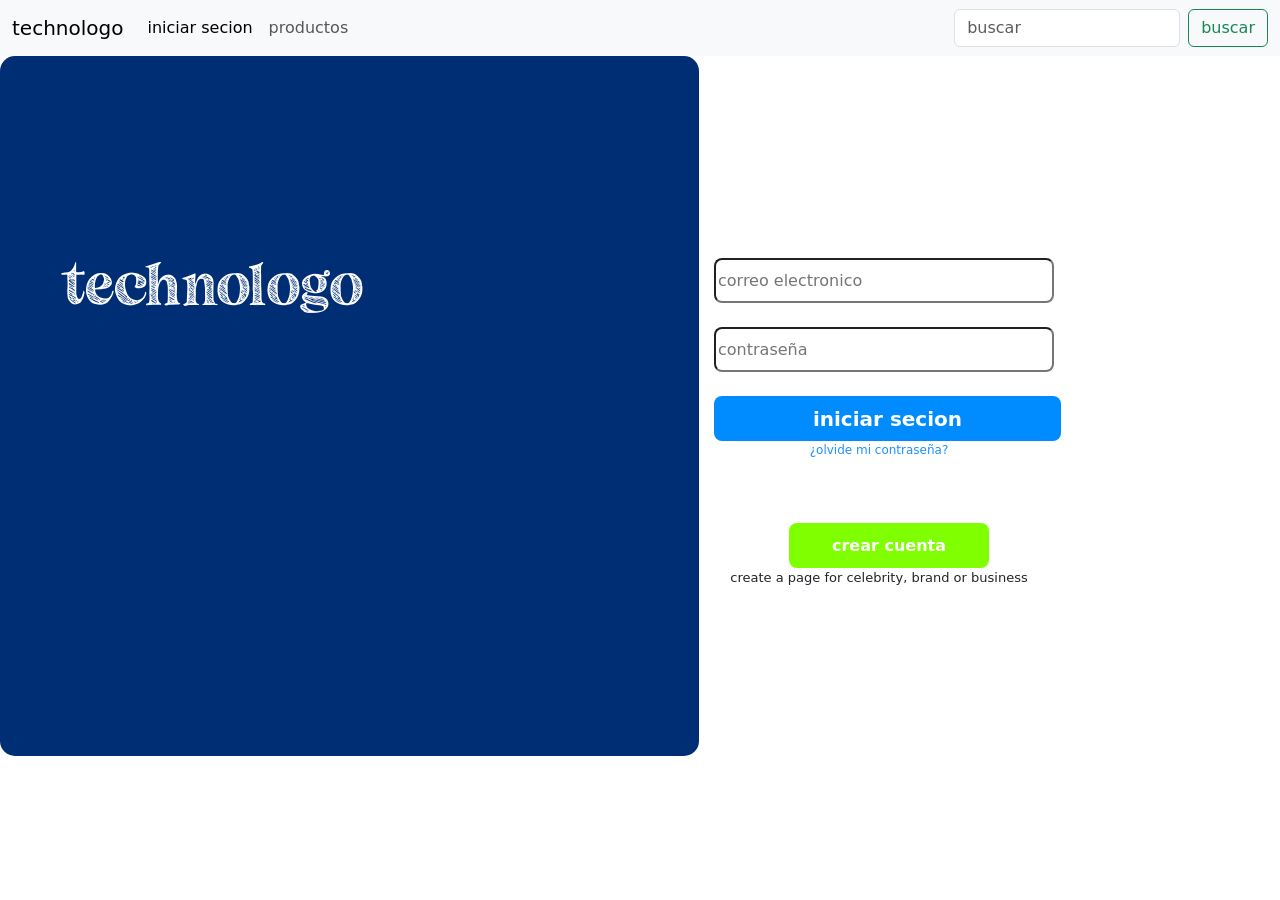
<file: con .html>
<!DOCTYPE html>
<html lang="en">

<head>
  <meta charset="UTF-8">
  <meta name="viewport" content="width=device-width, initial-scale=1.0">
  <title>Document</title>
  <link rel="stylesheet" href="total.css">
  <link href="https://cdn.jsdelivr.net/npm/bootstrap@5.3.3/dist/css/bootstrap.min.css" rel="stylesheet">
</head>

<body>


  <nav class="navbar navbar-expand-lg navbar-light bg-light">
    <div class="container-fluid">
      <a class="navbar-brand" href="inicio.html">technologo</a>
      <button class="navbar-toggler" type="button" data-bs-toggle="collapse" data-bs-target="#navbarSupportedContent"
        aria-controls="navbarSupportedContent" aria-expanded="false" aria-label="Toggle navigation">
        <span class="navbar-toggler-icon"></span>
      </button>
      <div class="collapse navbar-collapse" id="navbarSupportedContent">
        <ul class="navbar-nav me-auto mb-2 mb-lg-0">
          <li class="nav-item">
            <a class="nav-link active" aria-current="page" href="con .html">iniciar secion</a>
          </li>
          <li class="nav-item">
            <a class="nav-link" href="con1.html">productos</a>
          </li>

        </ul>
        <form class="d-flex">
          <input class="form-control me-2" type="Search" placeholder="buscar" aria-label="Search">
          <button class="btn btn-outline-success" type="submit">buscar</button>
        </form>
      </div>
    </div>
  </nav>


  <div class="part333">
    <p class="q1">technologo</p>
  </div>

  <div class="login">
    <form>
      <input type="email" name=" correo" id="" class="usuario" placeholder="correo electronico"><br>
      <br>
      <input type="password" name="password" id="" class="clave" placeholder="contraseña"><br><br>
      <input type="submit" value="iniciar secion" class="log">
      <p class="tex1">¿olvide mi contraseña?</p>
      <br><br>
      <input type="submit" value="crear cuenta" class="crear">
      <p class="tex2">create a page for celebrity, brand or business</p>

    </form>

  </div>
</body>
</file>
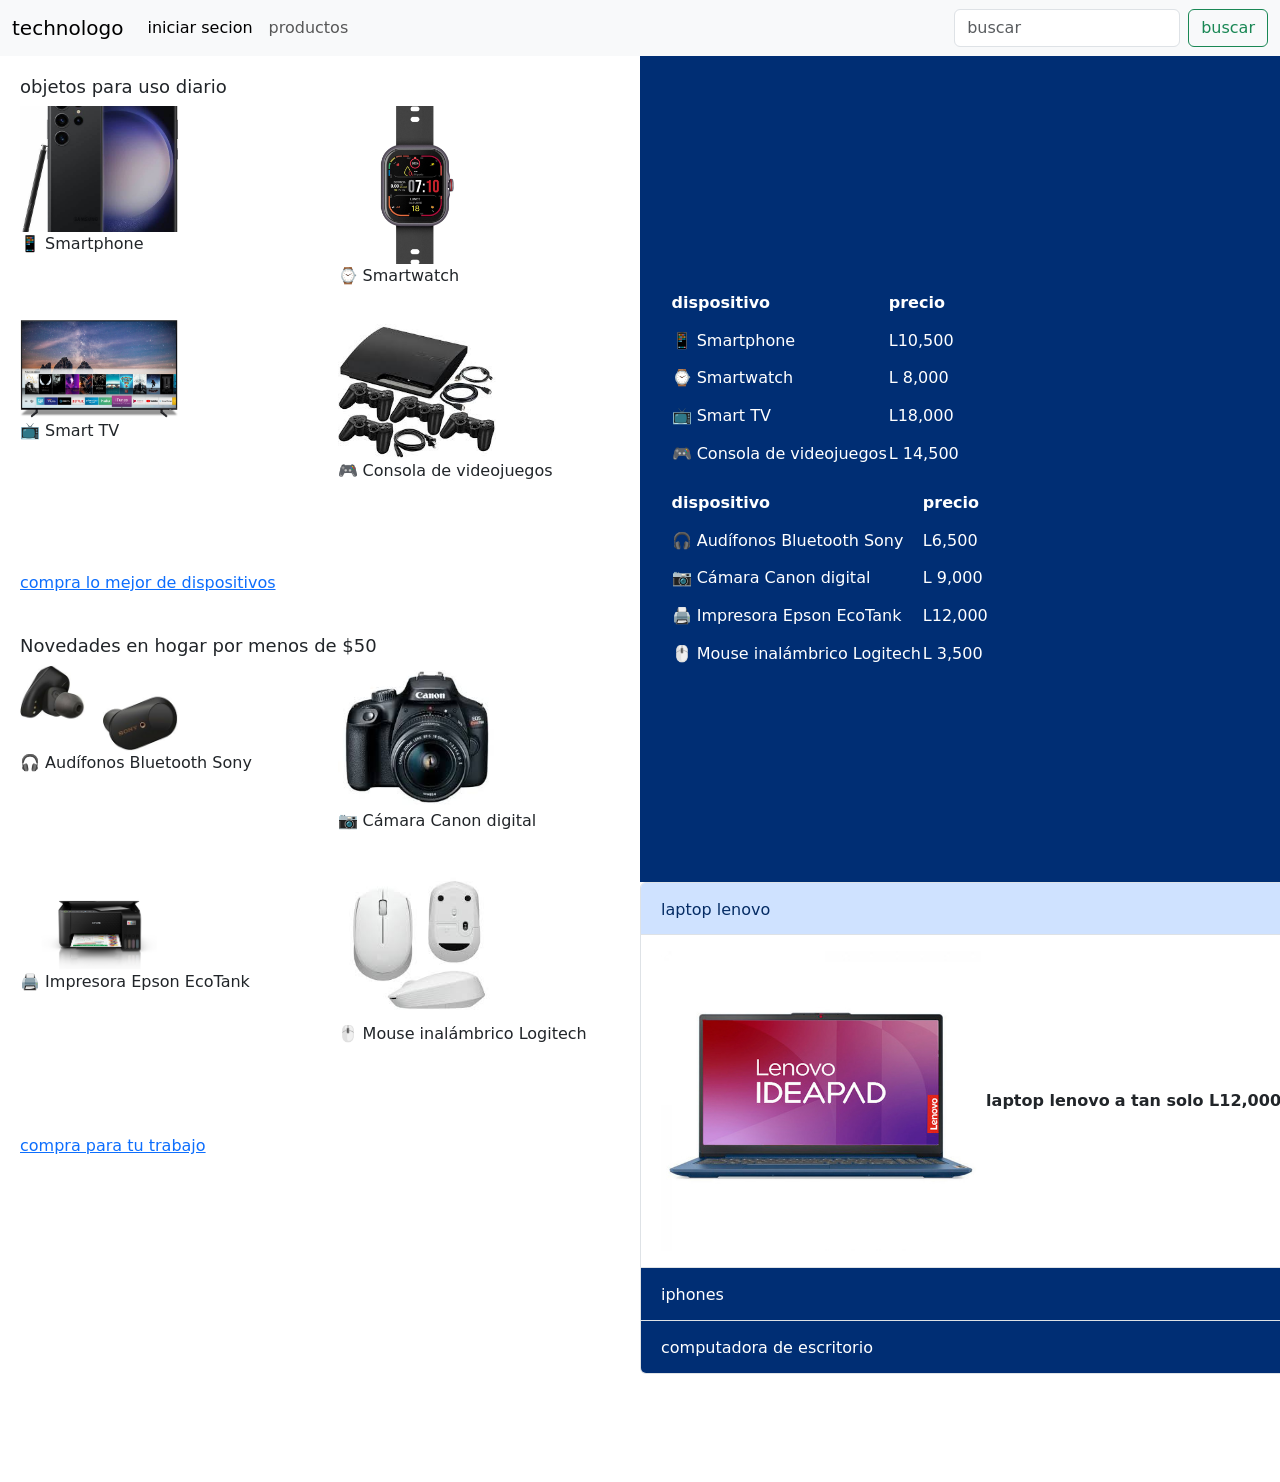
<file: con1.html>
<!DOCTYPE html>
<html lang="en">

<head>
    <meta charset="UTF-8">
    <meta name="viewport" content="width=device-width, initial-scale=1.0">
    <title>Document</title>
    <link rel="stylesheet" href="total.css">
    <link href="https://cdn.jsdelivr.net/npm/bootstrap@5.3.3/dist/css/bootstrap.min.css" rel="stylesheet">
</head>

<body>


    <nav class="navbar navbar-expand-lg navbar-light bg-light">
        <div class="container-fluid">
            <a class="navbar-brand" href="inicio.html">technologo</a>
            <button class="navbar-toggler" type="button" data-bs-toggle="collapse"
                data-bs-target="#navbarSupportedContent" aria-controls="navbarSupportedContent" aria-expanded="false"
                aria-label="Toggle navigation">
                <span class="navbar-toggler-icon"></span>
            </button>
            <div class="collapse navbar-collapse" id="navbarSupportedContent">
                <ul class="navbar-nav me-auto mb-2 mb-lg-0">
                    <li class="nav-item">
                        <a class="nav-link active" aria-current="page" href="con .html">iniciar secion</a>
                    </li>
                    <li class="nav-item">
                        <a class="nav-link" href="con1.html">productos</a>
                    </li>

                </ul>
                <form class="d-flex">
                    <input class="form-control me-2" type="Search" placeholder="buscar" aria-label="Search">
                    <button class="btn btn-outline-success" type="submit">buscar</button>
                </form>
            </div>
        </div>
    </nav>

    <div class="caja4">
        <h2>objetos para uso diario</h2>
        <div class="regalo">
            <div>
                <img src="img/7.jpg" alt="">
                <p>📱 Smartphone</p>
            </div>

            <div>
                <img src="img/8.jpg" alt="">
                <p>⌚ Smartwatch</p>
            </div>

            <div>
                <img src="img/9.jpg" alt="">
                <p>📺 Smart TV</p>
            </div>

            <div>
                <img src="img/10.jpg" alt="">
                <p>🎮 Consola de videojuegos</p>
            </div>

        </div><br><br><br>
        <a
            href="https://www.amazon.com/s?k=gaming&language=es&_encoding=UTF8&content-id=amzn1.sym.edf433e2-b6d4-408e-986d-75239a5ced10&pd_rd_r=03422ea0-3ab8-4af5-ad55-a0578070ce38&pd_rd_w=6S00Z&pd_rd_wg=YzTvH&pf_rd_p=edf433e2-b6d4-408e-986d-75239a5ced10&pf_rd_r=Y6J68Q894EBFEVGPYS9Y&ref=pd_hp_d_atf_unk">compra
            lo mejor de dispositivos</a>

    </div>


    <div class="caja3">
        <h2>Novedades en hogar por menos de $50</h2>
        <div class="regalo">
            <div>
                <img src="img/3.jpg" alt="">
                <p>🎧 Audífonos Bluetooth Sony</p>
            </div>

            <div>
                <img src="img/4.jpg" alt="">
                <p>📷 Cámara Canon digital</p>
            </div>

            <div>
                <img src="img/5.jpg" alt="">
                <p>🖨️ Impresora Epson EcoTank</p>
            </div>

            <div>
                <img src="img/6.jpg" alt="">
                <p>🖱️ Mouse inalámbrico Logitech</p>
            </div>
        </div><br><br><br>
        <a
            href="https://www.amazon.com/s?k=gaming&language=es&_encoding=UTF8&content-id=amzn1.sym.edf433e2-b6d4-408e-986d-75239a5ced10&pd_rd_r=03422ea0-3ab8-4af5-ad55-a0578070ce38&pd_rd_w=6S00Z&pd_rd_wg=YzTvH&pf_rd_p=edf433e2-b6d4-408e-986d-75239a5ced10&pf_rd_r=Y6J68Q894EBFEVGPYS9Y&ref=pd_hp_d_atf_unk">compra
            para tu trabajo</a>

    </div>



    <table border="5" class="q7">
        <tr>
            <th>dispositivo</th>
            <th>precio</th>
        </tr>
        <tr>
            <td>📱 Smartphone</td>
            <td> L10,500</td>

        </tr>
        <tr>
            <td>⌚ Smartwatch</td>
            <td>L 8,000</td>
        </tr>
        <tr>
            <td>📺 Smart TV</td>
            <td>L18,000</td>
        </tr>
        <tr>
            <td>🎮 Consola de videojuegos</td>
            <td>L 14,500</td>
        </tr>

    </table>




    <table border="5" class="q8">
        <tr>
            <th>dispositivo</th>
            <th>precio</th>
        </tr>
        <tr>
            <td>🎧 Audífonos Bluetooth Sony</td>
            <td> L6,500</td>

        </tr>
        <tr>
            <td>📷 Cámara Canon digital</td>
            <td>L 9,000</td>
        </tr>
        <tr>
            <td>🖨️ Impresora Epson EcoTank</td>
            <td>L12,000</td>
        </tr>
        <tr>
            <td>🖱️ Mouse inalámbrico Logitech</td>
            <td>L 3,500</td>
        </tr>

    </table>


    <div class="q9">

    </div>




    <div  class="accordion"   id="accordionExample">
        <div class="accordion-item">
            <h2 class="accordion-header" id="headingOne">
                <button class="accordion-button" type="button" data-bs-toggle="collapse" data-bs-target="#collapseOne"
                    aria-expanded="true" aria-controls="collapseOne">
                    laptop lenovo
                </button>
            </h2>
            <div id="collapseOne" class="accordion-collapse collapse show" aria-labelledby="headingOne"
                data-bs-parent="#accordionExample">
                <div class="accordion-body">
                    <img src="img/KA.jpg" alt="" class="q11">
                    <strong>laptop lenovo</strong>
                    <b>a tan solo L12,000</b>
                </div>
            </div>
        </div>
        <div class="accordion-item">
            <h2 class="accordion-header" id="headingTwo">
                <button class="accordion-button collapsed" type="button" data-bs-toggle="collapse"
                    data-bs-target="#collapseTwo" aria-expanded="false" aria-controls="collapseTwo">
                    iphones
                </button>
            </h2>
            <div id="collapseTwo" class="accordion-collapse collapse" aria-labelledby="headingTwo"
                data-bs-parent="#accordionExample">
                <div class="accordion-body">
                    <img src="img/iphone-16-series-batteries.jpg" alt="" class="q12">
                    <strong>iphones</strong>
                    <b>a tan solo L16,000</b>
                </div>
            </div>
        </div>
        <div class="accordion-item">
            <h2 class="accordion-header" id="headingThree">
                <button class="accordion-button collapsed" type="button" data-bs-toggle="collapse"
                    data-bs-target="#collapseThree" aria-expanded="false" aria-controls="collapseThree">
                    computadora de escritorio
                </button>
            </h2>
            <div id="collapseThree" class="accordion-collapse collapse" aria-labelledby="headingThree"
                data-bs-parent="#accordionExample">
                <div class="accordion-body">
                    <img src="img/comp.jpg" alt="">
                    <strong>computadora de escritorio</strong>
                    <b>a tan solo L23,000</b> 
                </div>
            </div>
        </div>
    </div>









    <script src="https://cdn.jsdelivr.net/npm/bootstrap@5.3.3/dist/js/bootstrap.bundle.min.js"></script>

</body>
</file>
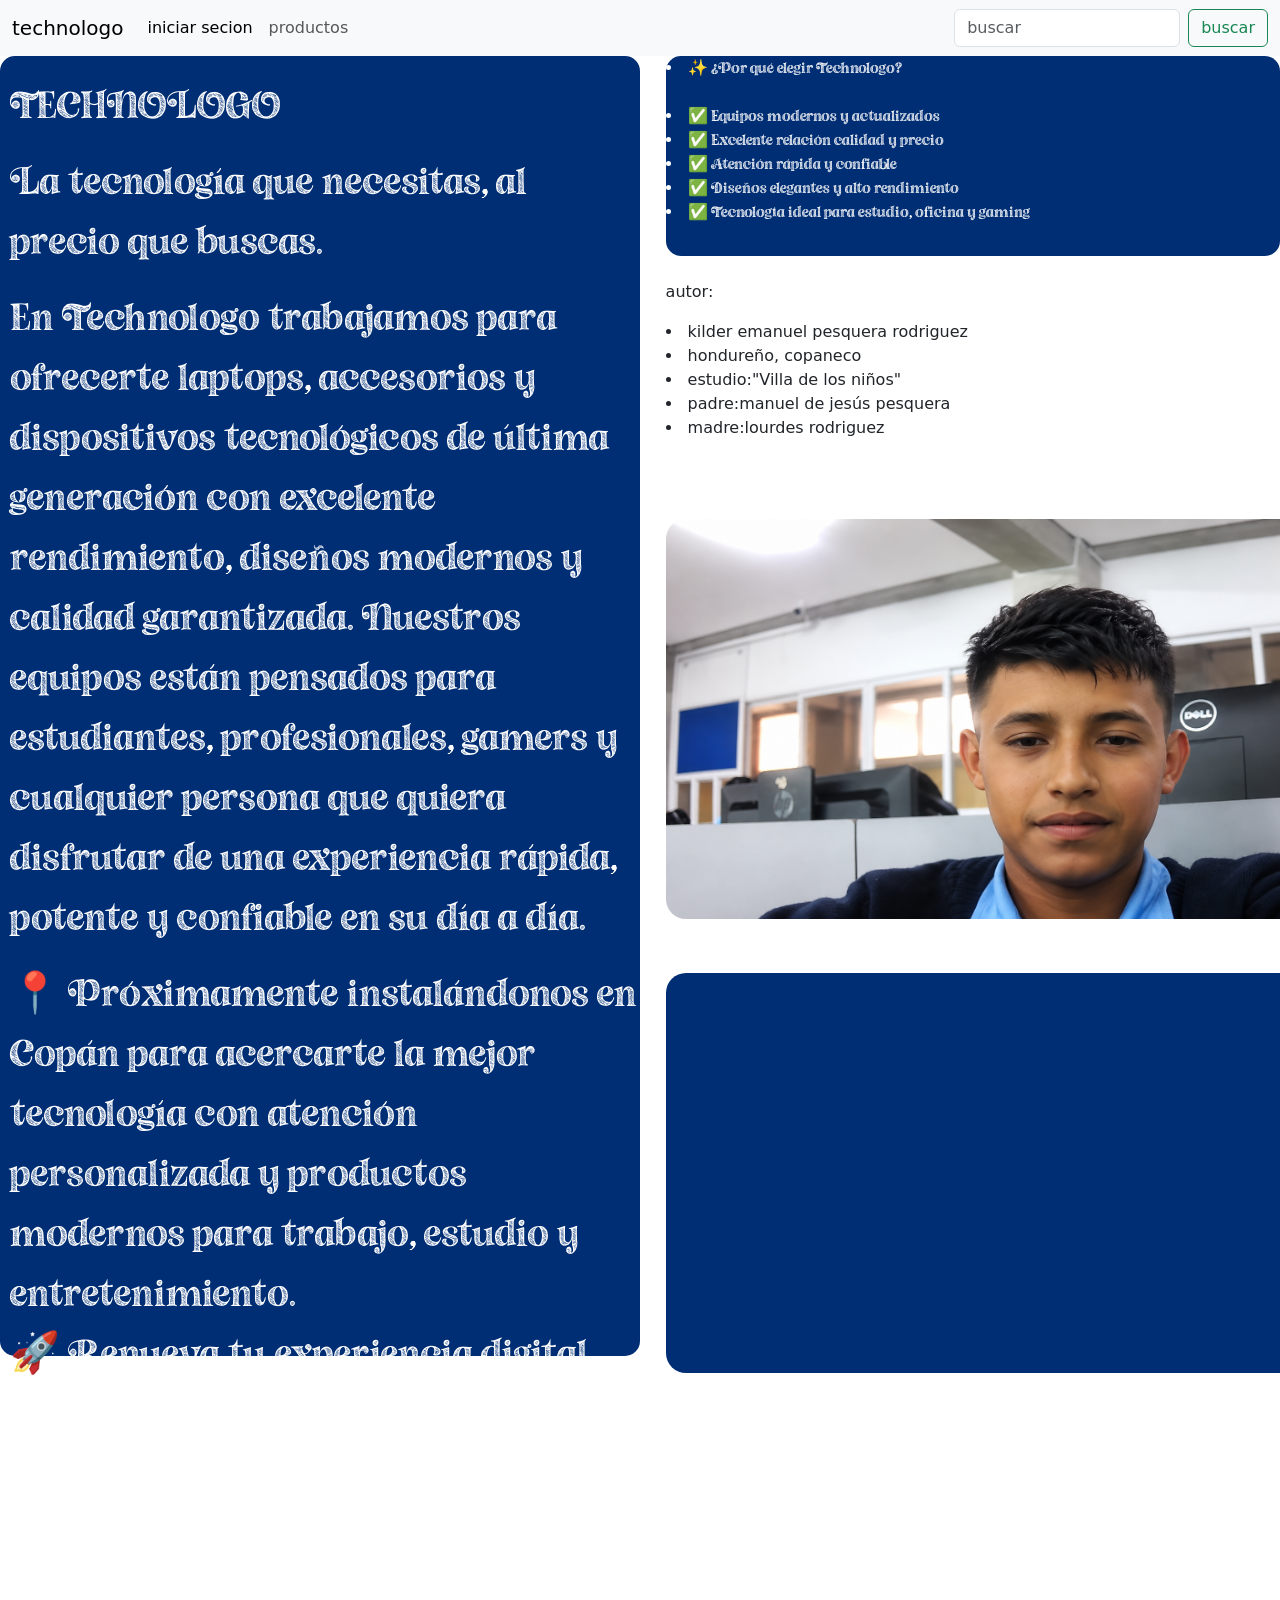
<file: inicio.html>
<!DOCTYPE html>
<html lang="en">

<head>
  <meta charset="UTF-8">
  <meta name="viewport" content="width=device-width, initial-scale=1.0">
  <title>Document</title>
  <link rel="stylesheet" href="total.css">
  <link href="https://cdn.jsdelivr.net/npm/bootstrap@5.3.3/dist/css/bootstrap.min.css" rel="stylesheet">
</head>

<body>
  <nav class="navbar navbar-expand-lg navbar-light bg-light">
    <div class="container-fluid">
      <a class="navbar-brand" href="inicio.html">technologo</a>
      <button class="navbar-toggler" type="button" data-bs-toggle="collapse" data-bs-target="#navbarSupportedContent"
        aria-controls="navbarSupportedContent" aria-expanded="false" aria-label="Toggle navigation">
        <span class="navbar-toggler-icon"></span>
      </button>
      <div class="collapse navbar-collapse" id="navbarSupportedContent">
        <ul class="navbar-nav me-auto mb-2 mb-lg-0">
          <li class="nav-item">
            <a class="nav-link active" aria-current="page" href="con .html">iniciar secion</a>
          </li>
          <li class="nav-item">
            <a class="nav-link" href="con1.html">productos</a>
          </li>

        </ul>
        <form class="d-flex">
          <input class="form-control me-2" type="Search" placeholder="buscar" aria-label="Search">
          <button class="btn btn-outline-success" type="submit">buscar</button>
        </form>
      </div>
    </div>
  </nav>

  <div>
    <div class="q2">
      <p>TECHNOLOGO</p>

      <p>La tecnología que necesitas, al precio que buscas.</p>

      <p>En Technologo trabajamos para ofrecerte laptops, accesorios
        y dispositivos tecnológicos de última generación con excelente
        rendimiento, diseños modernos y calidad garantizada. Nuestros
        equipos están pensados para estudiantes, profesionales, gamers
        y cualquier persona que quiera disfrutar de una experiencia rápida,
        potente y confiable en su día a día.
      </p>
      📍 Próximamente instalándonos en
      Copán para acercarte la mejor tecnología
      con atención personalizada y productos modernos para trabajo,
      estudio y entretenimiento.


      <p>🚀 Renueva tu experiencia digital con Technologo
        y descubre un nuevo nivel de innovación y potencia.</p>
    </div>
  </div>



  <div class="q3">
    <li>✨ ¿Por qué elegir Technologo?</li><br>
    <li>✅ Equipos modernos y actualizados</li>
    <li>✅ Excelente relación calidad y precio</li>
    <li>✅ Atención rápida y confiable</li>
    <li>✅ Diseños elegantes y alto rendimiento</li>
    <li>✅ Tecnología ideal para estudio, oficina y gaming</li>

  </div>
  <div>
    <img src="img/autor.png" alt="" class="q4">
  </div>
  <div class="q5">
    <p>autor:
      <li>kilder emanuel pesquera rodriguez</li>
      <li>hondureño, copaneco</li>
      <li>estudio:"Villa de los niños"</li>
      <li>padre:manuel de jesús pesquera </li>
      <li>madre:lourdes rodriguez</li>
    </p>
  </div>


  <iframe width="560" height="315" src="https://www.youtube.com/embed/h0cf2z3lrz4?si=L3h2SefxsgU-ShSD"
    title="YouTube video player" frameborder="0"
    allow="accelerometer; autoplay; clipboard-write; encrypted-media; gyroscope; picture-in-picture; web-share"
    referrerpolicy="strict-origin-when-cross-origin" allowfullscreen class="q6"></iframe>

  <iframe
    src="https://www.google.com/maps/embed?pb=!1m18!1m12!1m3!1d62206.94902756624!2d-88.81524755876397!3d14.780557646034412!2m3!1f0!2f0!3f0!3m2!1i1024!2i768!4f13.1!3m3!1m2!1s0x8f6409dd7fbd8951%3A0x4b662821adfd68ee!2sSanta%20Rosa%20de%20Cop%C3%A1n%2C%20Cop%C3%A1n!5e1!3m2!1ses-419!2shn!4v1778538356802!5m2!1ses-419!2shn"
    width="400" height="300" style="border:0;" allowfullscreen="" loading="lazy"
    referrerpolicy="no-referrer-when-downgrade"  class="maps"></iframe>












  <script src="https://cdn.jsdelivr.net/npm/bootstrap@5.3.3/dist/js/bootstrap.bundle.min.js"></script>
</body>

</html>
</file>
<file: total.css>
.q1{
    color: white;
    background-color: rgb(0, 46, 116);
width: 230%;
height: 700px;padding-top: 60%;
padding-left: 5%;
font-size: 400%;
font-family: klavika;
padding-left: 20% ;
border-radius: 15px;
}
@font-face {
    font-family: klavika;
    src: url(font/Le\ Cercle\ des\ Artisans.ttf);
}




.login{background-color: rgb(255, 255, 255);
margin-left: 55%;
margin-top: 15%;
width: 350px;
height: 50px;
padding: 10px;
}




.usuario{
    width: 340px;
    height: 45px;
    border-radius: 8px;
}

.clave{
    width: 340px;
    height: 45px;
    border-radius: 8px;
}

.log{
    width: 347px;
    height: 45px;
    background-color: rgb(0, 140, 255);
    color: white;
    font-size: 20px;
    font-weight: bold;
    border: 0;
    border-radius: 8px;
}

.crear{
    width: 200px;
    height: 45px;
    background-color: chartreuse;
    color: white;
    font-weight: bold;
    border: 0;
    border-radius: 8px;
    margin-left: 75px;
}

.tex1{
    text-align: center;
    color: dodgerblue;
    font-size: 12px;
}

.tex2{
    text-align: center;
    font-size: 13px;
}
.part333{float: left;}

.q2{
    color: white;
    background-color: rgb(0, 46, 116);
    width: 50%;
    height: 1300px;
    padding-left: 10px;
    padding-top: 20px;
     font-family: klavika;
    font-size: 40px;
    float: left;
    border-radius: 15px;
}
.q3{
    height: 200px;
    border-radius: 15px;
    margin-left: 52%;
    color: white;
    background-color:rgb(0, 46, 116) ;
     font-family: klavika;
    
}
.q4{
    width: 760px;
    height: 400px;
   border-radius: 20px; 
  margin-left: 52%;
  margin-top:-1300px;
    background-color:rgb(0, 46, 116) ;
}
.q5{
    
     width: 760px;
    height: 100px;
    border-radius: 20px; 
      margin-left: 52%;
       margin-top:-1100px;
       
}
.q6{
   margin-top: -200%;
   border-radius: 20px;
   width: 760px;
    height: 400px;
     margin-left: 52%;
     background-color:rgb(0, 46, 116) ;
     

}
.q7{
   height: 200px;
    border-radius: 15px;
    margin-left: 52%;
    color: rgb(255, 255, 255);
     margin-top:-900px;
}


.q8{
   height: 200px;
    border-radius: 15px;
    margin-left: 52%;
    color: rgb(255, 255, 255);
    
}


body h2{
 font-size: 18px;
}

.caja1{ background-color: white;
 padding: 20px;
}
.caja2{
background-color: white;
 padding: 20px;

}
.caja3{ background-color: white;
padding: 20px;
}
.caja4{
 background-color: white;
 padding: 20px;
}
.regalo{
 display: grid;
 grid-template-columns: 1fr 1fr;
 gap: 15px;
 margin-right: 50%;
}

.caja1 img{
 width: 321px;
height: 360px;
}

.caja2 img{
 width: 321px;
  height: 360px;
}
.caja3 img{
 width: 158px;
}
.caja4 img{
 width: 158px;
}
.maps{
    width: 1558px;
    border-radius: 15px;
}
.q9{width:50%;
    margin-top: -70%;
     background-color:rgb(0, 46, 116) ;
     margin-left: 50%;
     height: 1100px;
}
.q11{
     width: 320px;
    height: 300px; 
}
.accordion{
    margin-top: 0%;
    margin-left: 50%;
      width: 760px;
    height: 600px; 
}
.q12{
    height: 300px; 
    width: 400px;
}
.accordion button{
    background-color:rgb(0, 46, 116) ;
    color: rgb(255, 255, 255);
}
</file>
